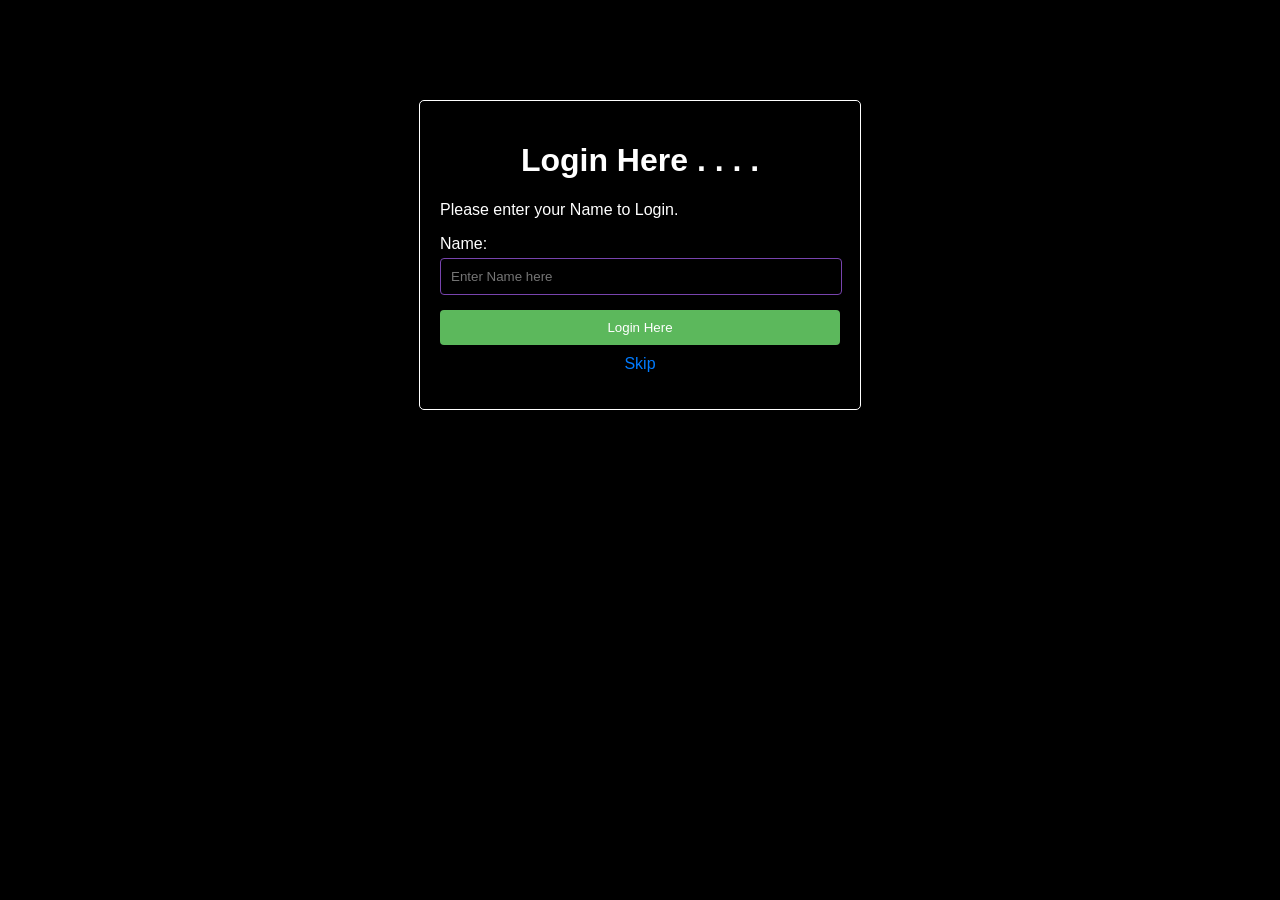
<file: index.html>
<!DOCTYPE html>
<html lang="en">
<head>
    <meta charset="UTF-8">
    <meta name="viewport" content="width=device-width, initial-scale=1.0">
    <title>Main Page</title>
    <style>
        body {
    font-family: Arial, sans-serif;
    margin: 0;
    background-color: black;
    padding: 0;
}

.container {
    max-width: 400px;
    margin: 100px auto;
    padding: 20px;
    border: 1px solid white;
    background: black;
    border-radius: 5px;
    box-shadow: 0 0 10px rgba(0, 0, 0, 0.1);
}

h1 {
    text-align: center;
    color: white;
}

.form-group {
    margin-bottom: 15px;
}

label {
    display: block;
    margin-bottom: 5px;
    color: white;
}

input[type="text"] {
    width: 95%;
    padding: 10px;
    border: 1px solid #7844ae;
    border-radius: 4px;
    background-color: black;
    color: white;
}

button {
    width: 100%;
    padding: 10px;
    background-color: #5cb85c;
    color: white;
    border: none;
    border-radius: 4px;
    cursor: pointer;
}
p{
    color: white;
}
button:hover {
    background-color: #4cae4c;
}

.back-to-login {
    text-align: center;
    margin-top: 10px;
}

.back-to-login a {
    color: #007bff;
    text-decoration: none;
}

.back-to-login a:hover {
    text-decoration: underline;
}

    </style>
</head>
<body>
    <div class="container">
        <h1>Login Here . . . .</h1>
        <p>Please enter your Name to Login.</p>
        <form action="" method="post">
            <div class="form-group">
                <label for="email">Name:</label>
                <input type="text" id="email" name="email" placeholder="Enter Name here" required>
            </div>
            <button ><a href="home.html"></a>Login Here</button>
        </form>
        <p class="back-to-login"><a href="home.html">Skip</a></p>
    </div>
</body>
</html>
</file>
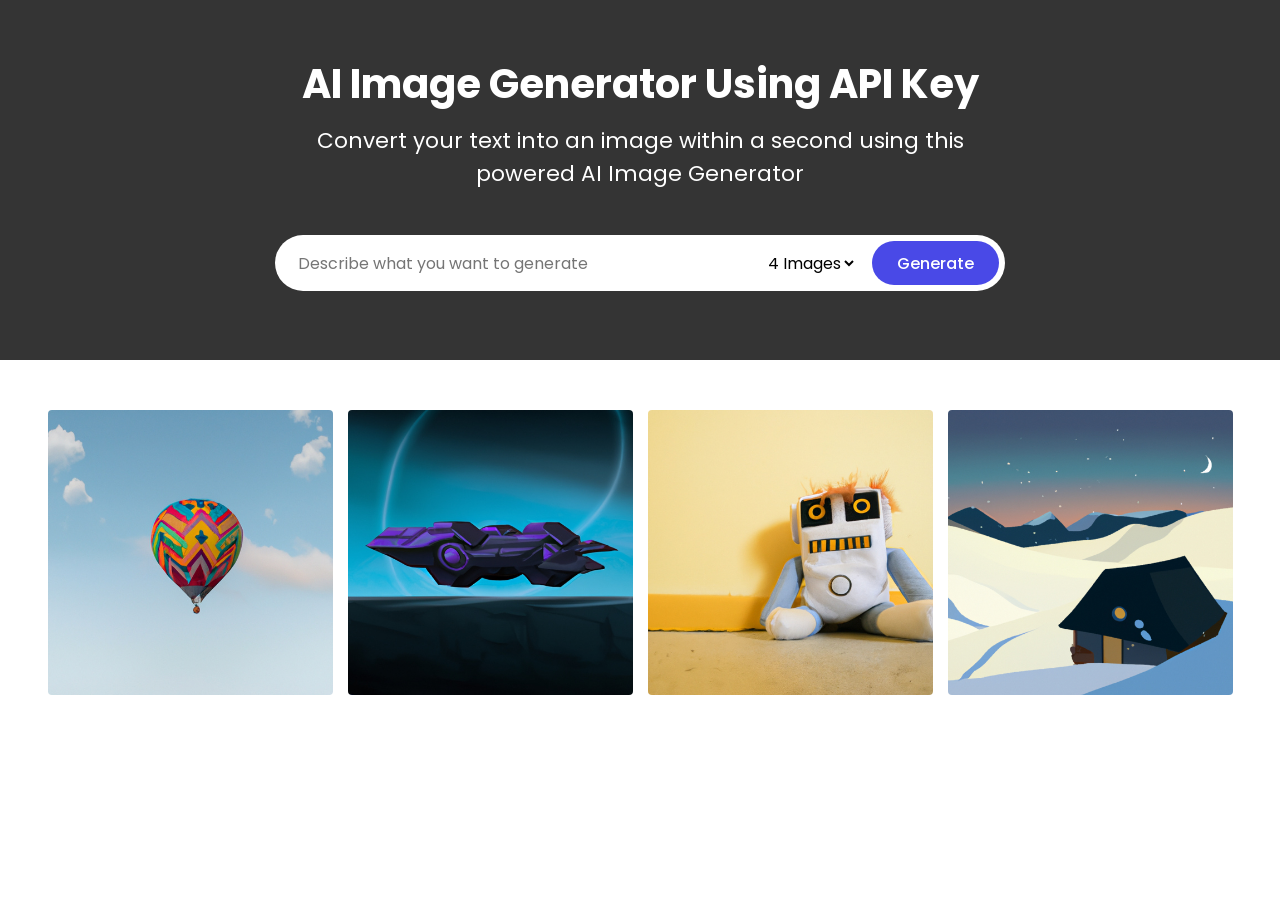
<file: AI_Image/index1.html>
<!DOCTYPE html>
<html lang="en">

<head>
    <meta charset="UTF-8">
    <meta name="viewport" content="width=device-width, initial-scale=1.0">
    <title>AI Image</title>
    <link rel="stylesheet" href="style.css">
</head>

<body>
    <section class="image-generator">
        <div class="content">
            <h1>AI Image Generator Using API Key</h1>
            <p>Convert your text into an image within a second using this powered AI Image Generator</p>
            <form action="#" class="generate-form">
                <input type="text" class="prompt-input" placeholder="Describe what you want to generate" required>
                <div class="controls">
                    <select class="img-quantity" name="" id="">
                        <option value="1">1 Image</option>
                        <option value="2">2 Images</option>
                        <option value="3">3 Images</option>
                        <option value="4" selected>4 Images</option>
                    </select>
                    <button type="submit" class="generate-btn">Generate</button>
                </div>
            </form>
        </div>
    </section>

    <section class="image-gallery">
        <div class="img-card ">
            <img src="images/img-1.jpg" alt="img">
            <a href="images/img-1.jpg" class="download-btn" download>
                <img h src="images/download.svg" alt="download-icon">
            </a>
        </div>
        <div class="img-card">
            <img src="images/img-2.jpg" alt="img">
            <a href="images/img-2.jpg" class="download-btn" download>
                <img src="images/download.svg" alt="download-icon">
            </a>
        </div>
        <div class="img-card">
            <img src="images/img-3.jpg" alt="img">
            <a href="images/img-3.jpg" class="download-btn" download <img src="images/download.svg" alt="download-icon">
            </a>
        </div>
        <div class="img-card">
            <img src="images/img-4.jpg" alt="img">
            <a href="images/img-4.jpg" class="download-btn" download>
                <img src="images/download.svg" alt="download-icon">
            </a>
        </div>

    </section>

    <script src="app.js"></script>
</body>

</html>
</file>
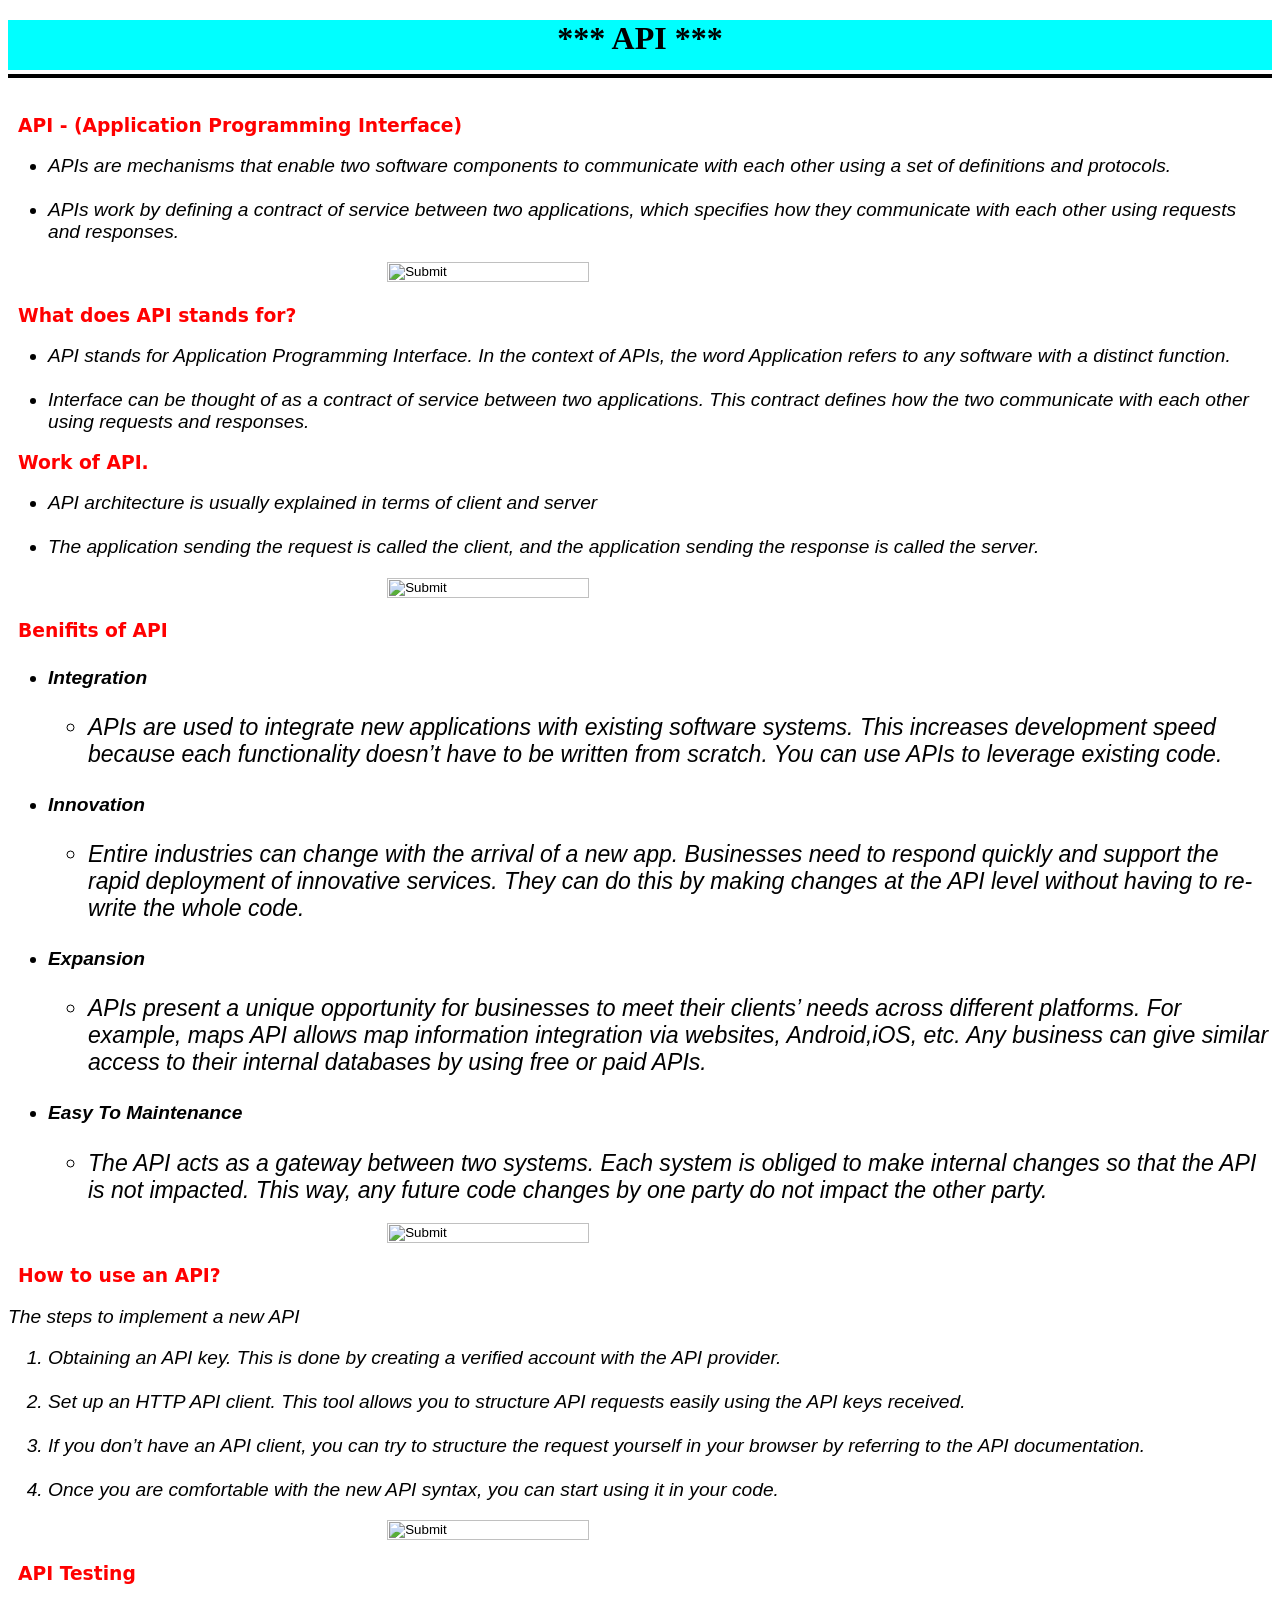
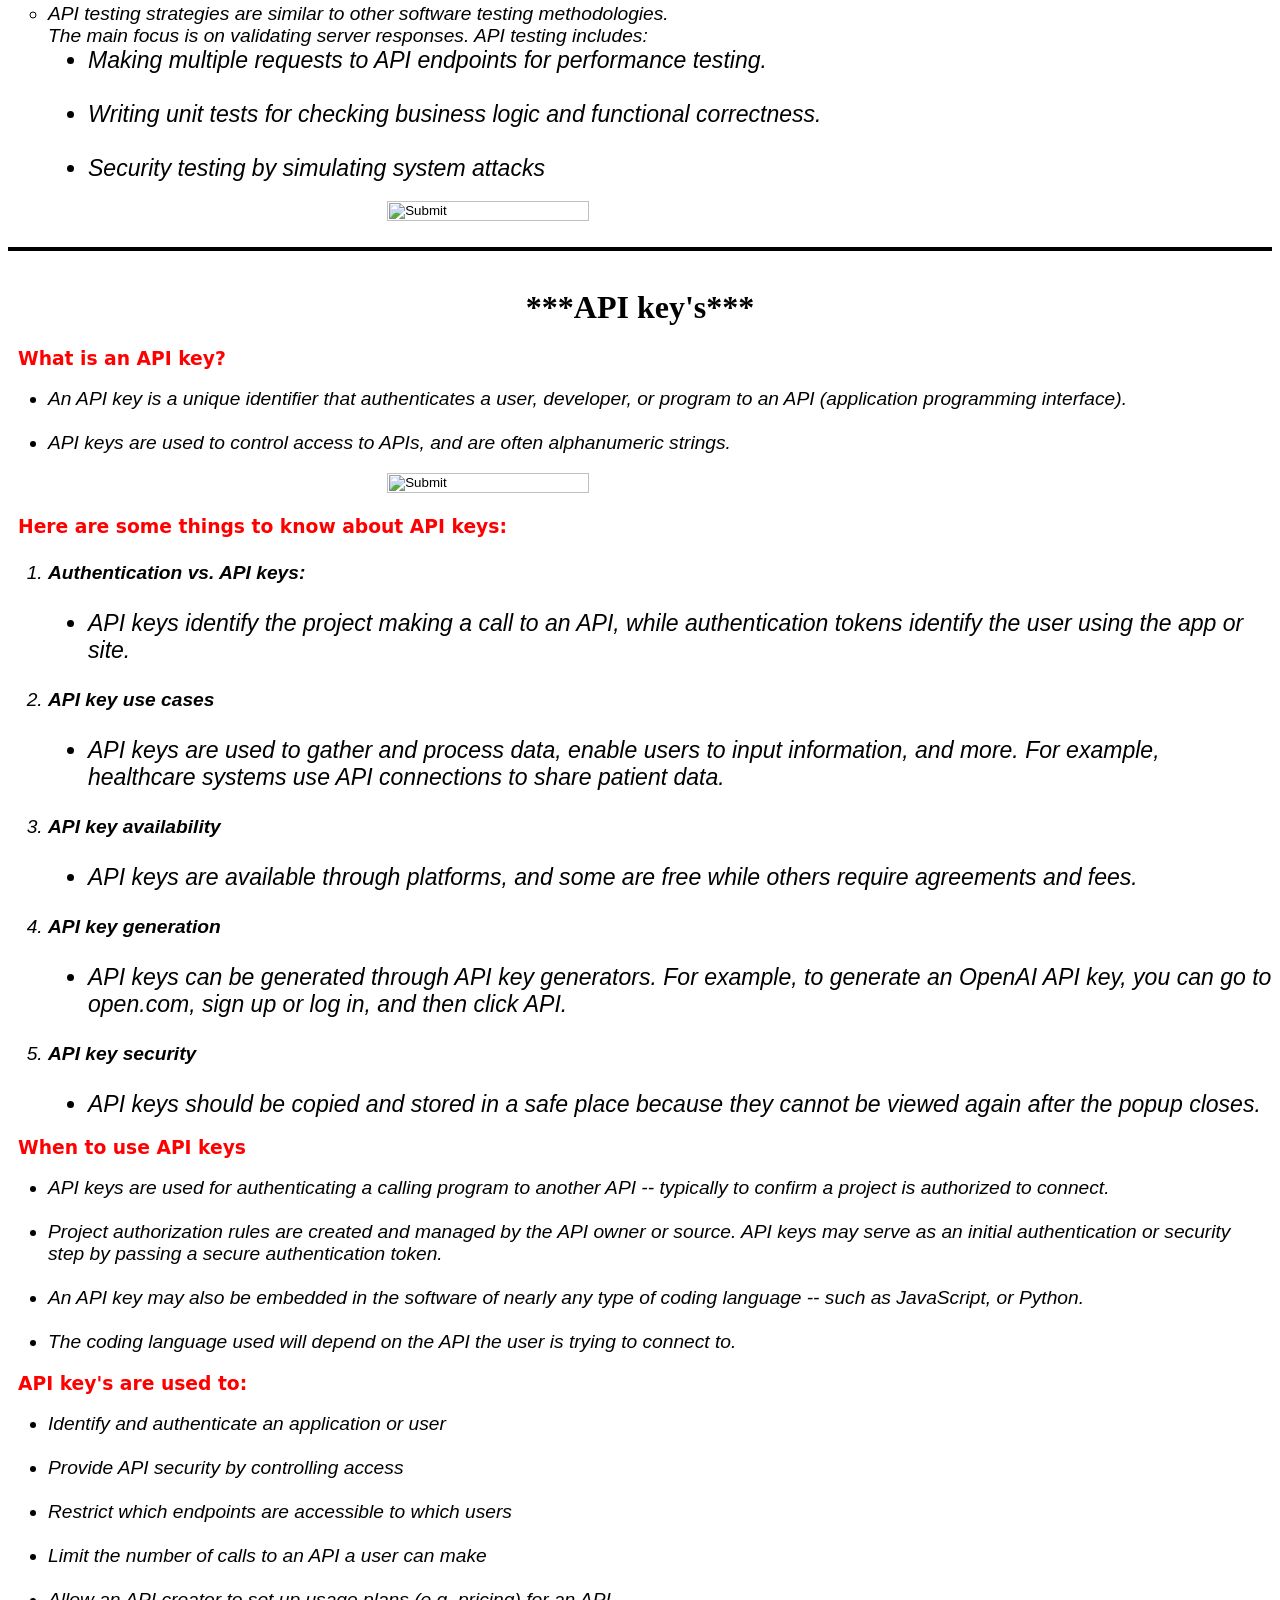
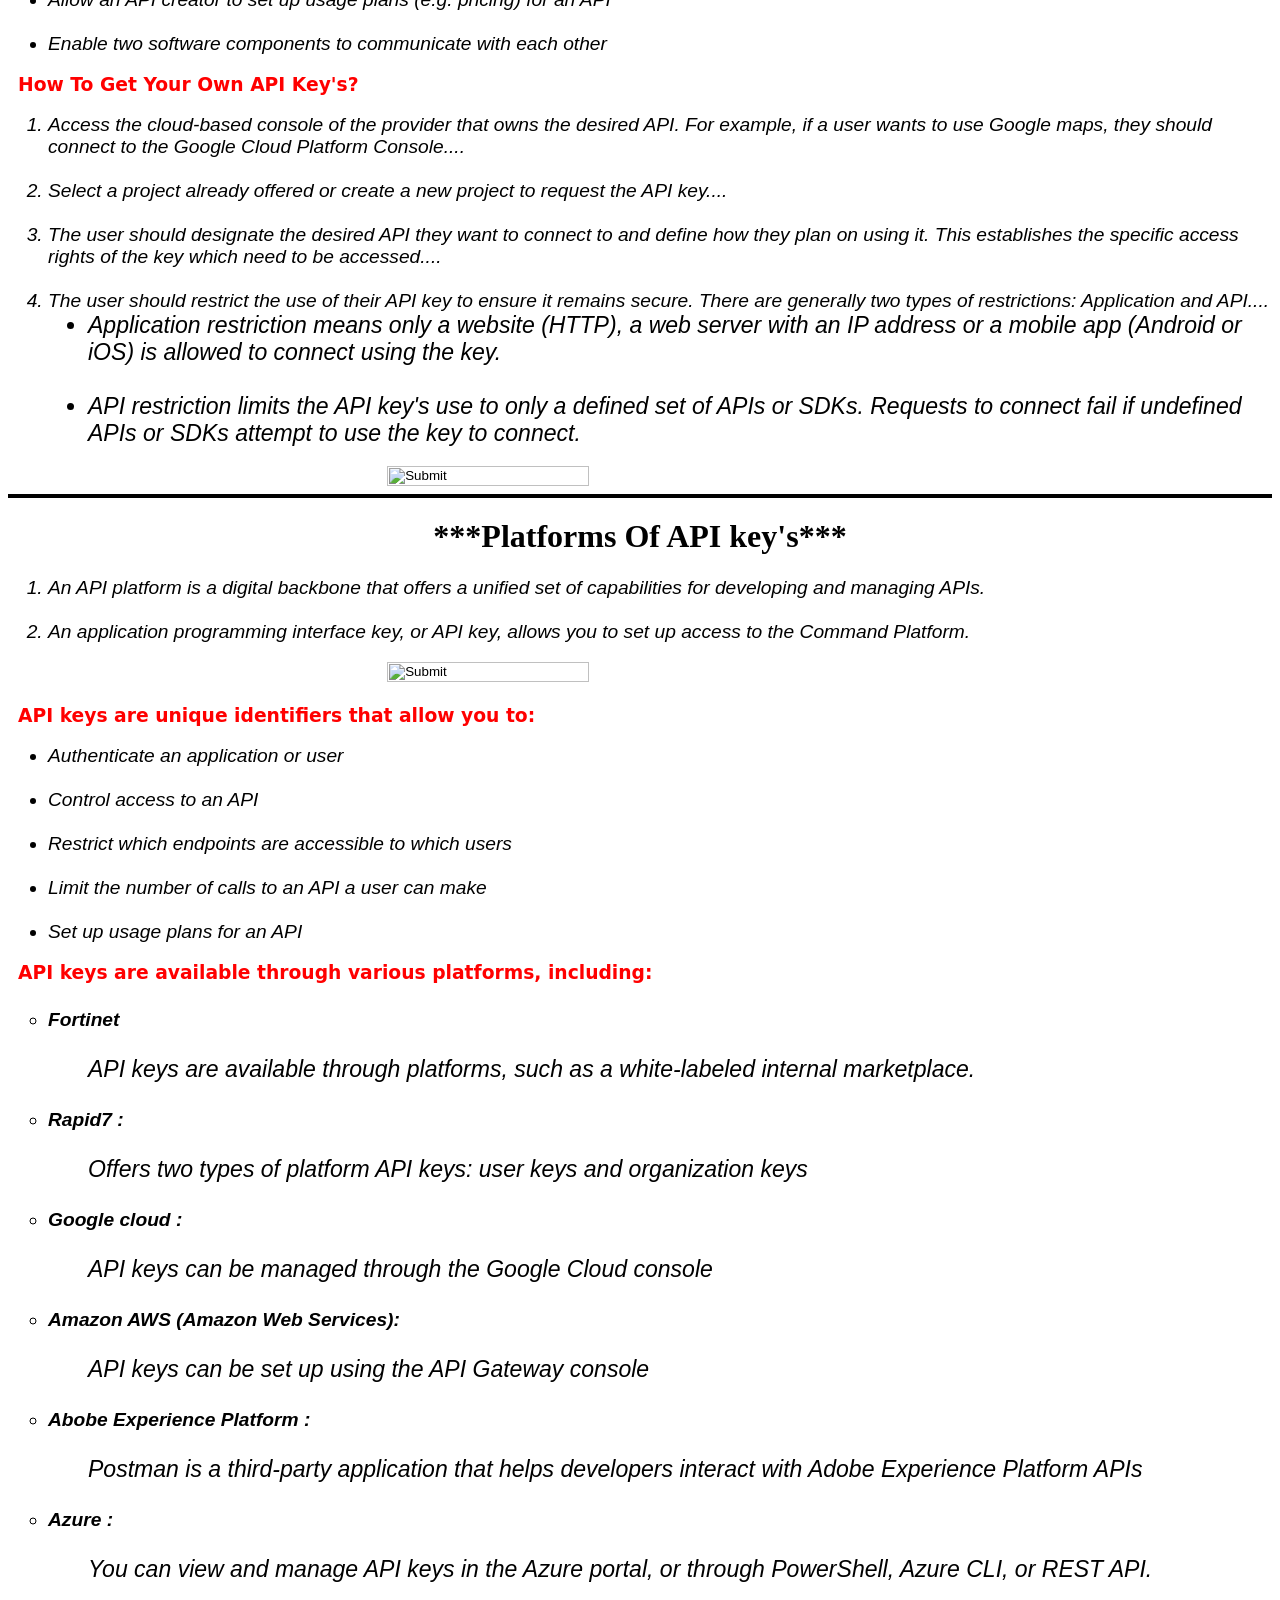
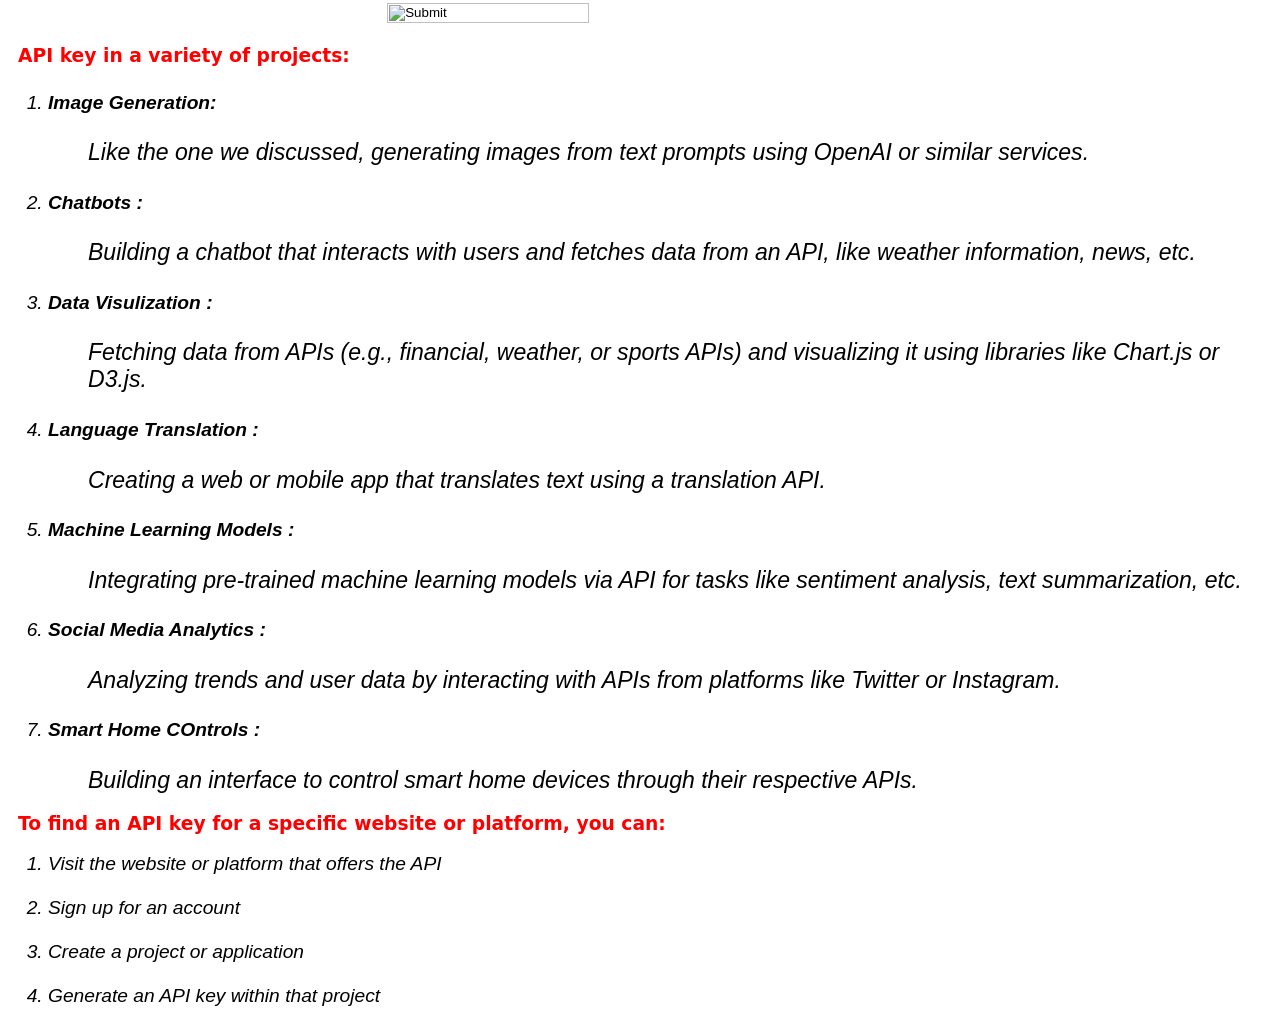
<file: img/detail.html>
<!DOCTYPE html>
<html lang="en">
<head>
    <meta charset="UTF-8">
    <meta name="viewport" content="width=device-width, initial-scale=1.0">
    <title>Presentation</title>
    <style>
        h1{
            display: flex;
            margin-top: 20px;
            justify-content: center;
        }
        h3{
            margin-left: 10px;
            font-family: system-ui, -apple-system, BlinkMacSystemFont, 'Segoe UI', Roboto, Oxygen, Ubuntu, Cantarell, 'Open Sans', 'Helvetica Neue', sans-serif;
            color: red;

        }
        ul,p{
            font-family: 'Gill Sans', 'Gill Sans MT', Calibri, 'Trebuchet MS', sans-serif;
            font-style: italic;
            font-size: larger;
        }
        ol{
            font-family: 'Gill Sans', 'Gill Sans MT', Calibri, 'Trebuchet MS', sans-serif;
            font-style: italic;
            font-size: larger;
        }
        .mix{
            border: 2px solid black;
            margin-top: 4px;
        }
        .image{
            width: 40%;
            height: 25%;
            margin-left: 30%;
        }
        .header{
            background-color: aqua;
            width: 100%;
            height: 50px;
        }
    </style>
</head>
<body>
    <div class="container">
        <div class="header"><h1>*** API ***</h1></div><div class="mix"></div>
        <br>
        <h3>API  -  (Application Programming Interface)</h3>
        <ul type="disc">
            <li>APIs are mechanisms that enable two software components to communicate with each other using a set of definitions and protocols.</li><br>
            <li>APIs work by defining a contract of service between two applications, which specifies how they communicate with each other using requests and responses.</li>
        </ul>
        <input type="image" src="D:\Projects\website\img\DEF.avif" class="image">
        <h3>What does API stands for?</h3>
        <ul type="disc">
            <li>API stands for Application Programming Interface. In the context of APIs, the word Application refers to any software with a distinct function.</li><br>
            <li> Interface can be thought of as a contract of service between two applications. This contract defines how the two communicate with each other using requests and responses.</li>
        </ul>
        <h3>Work of API.</h3>
        <ul type="disc">
            <li>API architecture is usually explained in terms of client and server</li><br>
            <li>The application sending the request is called the client, and the application sending the response is called the server.</li>
        </ul>
        <input type="image" src="D:\Projects\website\img\work.png" class="image">
        <h3>Benifits of API</h3>
        <ul type="disc">
            <li><h4>Integration</h4>
                <ul type="circle"><li>APIs are used to integrate new applications with existing software systems. This increases development speed because each functionality doesn’t have to be written from scratch. You can use APIs to leverage existing code.</li></ul>
            </li>
            <li><h4>Innovation</h4>
                <ul type="circle"><li>Entire industries can change with the arrival of a new app. Businesses need to respond quickly and support the rapid deployment of innovative services. They can do this by making changes at the API level without having to re-write the whole code.</li></ul>
            </li>
            <li><h4>Expansion</h4>
                <ul type="circle"><li>APIs present a unique opportunity for businesses to meet their clients’ needs across different platforms. For example, maps API allows map information integration via websites, Android,iOS, etc. Any business can give similar access to their internal databases by using free or paid APIs.</li></ul>
            </li>
            <li><h4>Easy To Maintenance</h4>
                <ul type="circle"><li>The API acts as a gateway between two systems. Each system is obliged to make internal changes so that the API is not impacted. This way, any future code changes by one party do not impact the other party.</li></ul>
            </li>
        </ul>
        <input type="image" src="D:\Projects\website\img\benifits.webp" class="image">
        <h3>How to use an API? </h3>
        <p>The steps to implement a new API</p>
        <ol type="">
            <li>Obtaining an API key. This is done by creating a verified account with the API provider.</li><br>
            <li>Set up an HTTP API client. This tool allows you to structure API requests easily using the API keys received.</li><br>
            <li>If you don’t have an API client, you can try to structure the request yourself in your browser by referring to the API documentation.</li><br>
            <li>Once you are comfortable with the new API syntax, you can start using it in your code.</li>
        </ol>
        <input type="image" src="D:\Projects\website\img\use.webp" class="image">
        <h3>API Testing</h3>
        <ul type="circle">
            <li>API testing strategies are similar to other software testing methodologies.
                <br>   The main focus is on validating server responses. API testing includes:<br> 
                <ul type="disc">
                    <li>Making multiple requests to API endpoints for performance testing.</li><br>
                    <li>Writing unit tests for checking business logic and functional correctness.</li><br>
                    <li>Security testing by simulating system attacks</li>
                </ul>
            </li>
        </ul>
        <input type="image" src="D:\Projects\website\img\testing.jpg" class="image">
    </div>
    <br>
    <div class="mix"></div>
    <br>
    <div>
        <h1>***API key's***</h1>
        <h3>What is an API key?</h3>
        <ul type="disc">
            <li>An API key is a unique identifier that authenticates a user, developer, or program to an API (application programming interface).</li><br>
            <li>API keys are used to control access to APIs, and are often alphanumeric strings.</li>
        </ul>
        <input type="image" src="D:\Projects\website\img\Keys.png" class="image">
        <h3>Here are some things to know about API keys:</h3>
        <ol type="">
            <li><h4>Authentication vs. API keys:</h4>
                <ul type="disc"><li>API keys identify the project making a call to an API, while authentication tokens identify the user using the app or site.</li></ul>
            </li>
            <li><h4>API key use cases</h4>
                <ul type="disc"><li>API keys are used to gather and process data, enable users to input information, and more. For example, healthcare systems use API connections to share patient data.</li></ul>
            </li>
            <li><h4>API key availability</h4>
                <ul type="disc"><li>API keys are available through platforms, and some are free while others require agreements and fees. </li></ul>
            </li>
            <li><h4>API key generation</h4>
                <ul type="disc"><li>API keys can be generated through API key generators. For example, to generate an OpenAI API key, you can go to open.com, sign up or log in, and then click API.</li></ul>
            </li>
            <li><h4>API key security</h4>
                <ul type="disc"><li>API keys should be copied and stored in a safe place because they cannot be viewed again after the popup closes.</li></ul>
            </li>
        </ol>
        <h3>When to use API keys</h3>
        <ul type="disc">
            <li>API keys are used for authenticating a calling program to another API -- typically to confirm a project is authorized to connect.</li><br>
            <li>Project authorization rules are created and managed by the API owner or source. API keys may serve as an initial authentication or security step by passing a secure authentication token.</li><br>
            <li>An API key may also be embedded in the software of nearly any type of coding language -- such as JavaScript, or Python.</li><br>
            <li>The coding language used will depend on the API the user is trying to connect to.</li>
        </ul>
        <h3>API key's are used to:</h3>
        <ul type="disc">
            <li>Identify and authenticate an application or user</li><br>
            <li>Provide API security by controlling access</li><br>
            <li>Restrict which endpoints are accessible to which users</li><br>
            <li>Limit the number of calls to an API a user can make</li><br>
            <li>Allow an API creator to set up usage plans (e.g. pricing) for an API</li><br>
            <li>Enable two software components to communicate with each other</li>
        </ul>
        <h3>How To Get Your Own  API Key's?</h3>
        <ol type="">
            <li>Access the cloud-based console of the provider that owns the desired API. For example, if a user wants to use Google maps, they should connect to the Google Cloud Platform Console....</li><br>
            <li>Select a project already offered or create a new project to request the API key....</li><br>
            <li>The user should designate the desired API they want to connect to and define how they plan on using it. This establishes the specific access rights of the key which need to be accessed....</li><br>
            <li>The user should restrict the use of their API key to ensure it remains secure. There are generally two types of restrictions: Application and API....
                <ul type="disc">
                    <li>Application restriction means only a website (HTTP), a web server with an IP address or a mobile app (Android or iOS) is allowed to connect using the key.</li><br>
                    <li>API restriction limits the API key's use to only a defined set of APIs or SDKs. Requests to connect fail if undefined APIs or SDKs attempt to use the key to connect.</li>
                </ul>
            </li>
        </ol>
        <input type="image" src="D:\Projects\website\img\example.webp" class="image">
    </div>
    <div class="mix"></div>
    <h1>***Platforms Of API key's***</h1>
    <ol type="">
        <li>An API platform is a digital backbone that offers a unified set of capabilities for developing and managing APIs.</li><br>
        <li>An application programming interface key, or API key, allows you to set up access to the Command Platform.</li>
    </ol>
    <input type="image" src="D:\Projects\website\img\api key.jpg" class="image">
    <h3>API keys are unique identifiers that allow you to:</h3>
    <ul type="disc">
        <li>Authenticate an application or user</li> <br>
        <li>Control access to an API</li> <br>
        <li>Restrict which endpoints are accessible to which users</li> <br>
        <li>Limit the number of calls to an API a user can make</li> <br>
        <li>Set up usage plans for an API</li>
    </ul>
    <h3>API keys are available through various platforms, including: </h3>
    <ul type="circle">
        <li><h4>Fortinet</h4></li>
        <ol>API keys are available through platforms, such as a white-labeled internal marketplace.</ol>
        <li><h4>Rapid7 :</h4></li>
        <ol>Offers two types of platform API keys: user keys and organization keys</ol>
        <li><h4>Google cloud :</h4></li>
        <ol> API keys can be managed through the Google Cloud console</ol>
        <li><h4>Amazon AWS (Amazon Web Services):</h4></li>
        <ol>API keys can be set up using the API Gateway console</ol>
        <li><h4>Abobe Experience Platform :</h4></li>
        <ol> Postman is a third-party application that helps developers interact with Adobe Experience Platform APIs</ol>
        <li><h4>Azure :</h4></li>
        <ol>You can view and manage API keys in the Azure portal, or through PowerShell, Azure CLI, or REST API.</ol>
    </ul>
    <input type="image" src="D:\Projects\website\img\lifestyle.webp" class="image">
    <h3>API key in a variety of projects:</h3>
    <ol type="">
        <li><h4>Image Generation:</h4></li>
        <ol>Like the one we discussed, generating images from text prompts using OpenAI or similar services.</ol>
        <li><h4>Chatbots :</h4></li>
        <ol>Building a chatbot that interacts with users and fetches data from an API, like weather information, news, etc.</ol>
        <li><h4>Data Visulization :</h4></li>
        <ol>Fetching data from APIs (e.g., financial, weather, or sports APIs) and visualizing it using libraries like Chart.js or D3.js.</ol>
        <li><h4>Language Translation :</h4></li>
        <ol>Creating a web or mobile app that translates text using a translation API.</ol>
        <li><h4>Machine Learning Models :</h4></li>
        <ol>Integrating pre-trained machine learning models via API for tasks like sentiment analysis, text summarization, etc.</ol>
        <li><h4>Social Media Analytics :</h4></li>
        <ol>Analyzing trends and user data by interacting with APIs from platforms like Twitter or Instagram.</ol>
        <li><h4>Smart Home COntrols :</h4></li>
        <ol>Building an interface to control smart home devices through their respective APIs.</ol>
    </ol>
    <h3>To find an API key for a specific website or platform, you can:</h3>
    <ol type="">
        <li>Visit the website or platform that offers the API</li><br>
        <li>Sign up for an account</li><br>
        <li>Create a project or application</li><br>
        <li>Generate an API key within that project </li>
    </ol>
</body>
</html>
</file>
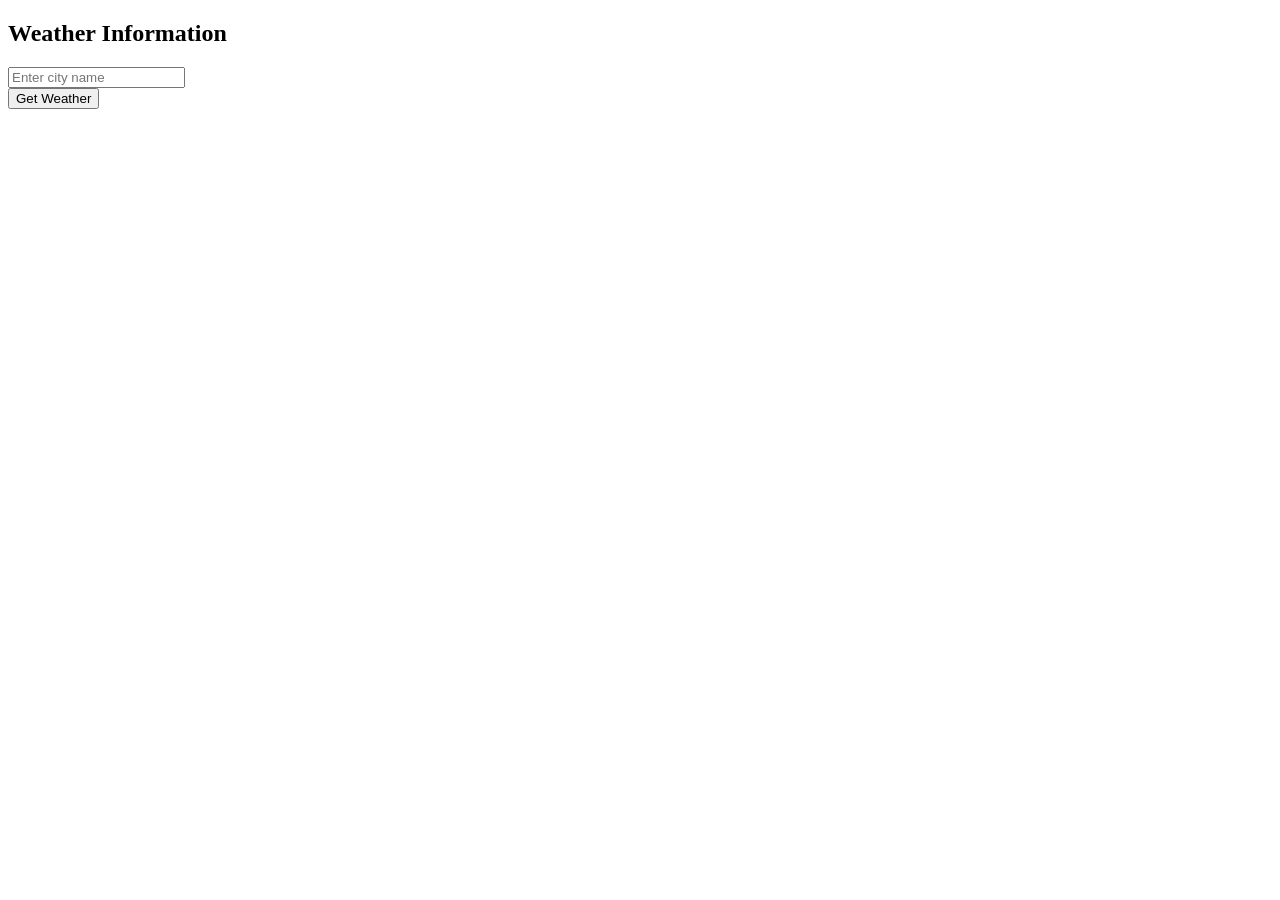
<file: whether/whether.html>
<!DOCTYPE html>
<html lang="en">
    <head>
        <meta charset="UTF-8">
        <meta name="viewport" content="width=device-width, initial-scale=1.0">
        <title>Weather App</title>
        <link rel="stylesheet" href="D:\Projects\website\whether\whether.css">
        <script src="D:\Projects\website\whether\whether.js"></script>
    </head>
    <body>
        <div class="container">
            <h2>Weather Information</h2>
            <div class="input-group">
                <input type="text" id="city" placeholder="Enter city name">
            </div>
            <button class="button" onclick="fetchWeather()">Get Weather</button>
            <div id="result" class="result"></div>
        </div>
    </body>
</html>
</file>
<file: AI_Image/style.css>
/* Importing Google font - Poppins */
@import url("https://fonts.googleapis.com/css2?family=Poppins:wght@400;500;600;700&display=swap");

* {
  margin: 0;
  padding: 0;
  box-sizing: border-box;
  font-family: "Poppins", sans-serif;
}

.image-generator {
  height: 40vh;
  display: flex;
  align-items: center;
  justify-content: center;
  position: relative;
  background-color: #565656;
  background-size: cover;
  background-position: center;
}

.image-generator::before {
  content: "";
  position: absolute;
  left: 0;
  top: 0;
  width: 100%;
  height: 100%;
  opacity: 0.5;
  background: #121212;
}

.image-generator .content {
  position: relative;
  color: #fff;
  padding: 0 15px;
  max-width: 760px;
  text-align: center;
}

.image-generator h1 {
  font-size: 2.5rem;
  font-weight: 700;
}

.image-generator p {
  margin-top: 10px;
  font-size: 1.35rem;
}

.image-generator .generate-form {
  height: 56px;
  padding: 6px;
  display: flex;
  margin-bottom: 15px;
  background: #fff;
  align-items: center;
  border-radius: 30px;
  margin-top: 45px;
  justify-content: space-between;
}

.generate-form .prompt-input {
  width: 100%;
  height: 100%;
  outline: none;
  padding: 0 17px;
  border: none;
  background: none;
  font-size: 1rem;
  border-radius: 30px;
}

.generate-form .controls {
  display: flex;
  height: 100%;
  gap: 15px;
}

.generate-form .img-quantity {
  outline: none;
  border: none;
  height: 44px;
  background: none;
  font-size: 1rem;
}

.generate-form .generate-btn {
  font-size: 1rem;
  outline: none;
  border: none;
  font-weight: 500;
  color: #fff;
  cursor: pointer;
  height: 100%;
  padding: 0 25px;
  border-radius: 30px;
  background: #4949E7;
}

.generate-form .generate-btn[disabled] {
  opacity: 0.6;
  pointer-events: none;
}

.generate-form button:hover {
  background: #1d1de2;
}

.image-gallery {
  display: flex;
  gap: 15px;
  padding: 0 15px;
  flex-wrap: wrap;
  justify-content: center;
  margin: 50px auto;
  max-width: 1250px;
}

.image-gallery .img-card {
  display: flex;
  position: relative;
  align-items: center;
  justify-content: center;
  background: #f2f2f2;
  border-radius: 4px;
  overflow: hidden;
  aspect-ratio: 1 / 1;
  width: 285px;
}

.image-gallery .img-card img {
  height: 100%;
  width: 100%;
  object-fit: cover;
}

.image-gallery .img-card.loading img {
  width: 80px;
  height: 80px;
}

.image-gallery .img-card .download-btn {
  bottom: 15px;
  right: 15px;
  height: 36px;
  width: 36px;
  display: flex;
  align-items: center;
  justify-content: center;
  text-decoration: none;
  background: #fff;
  border-radius: 50%;
  position: absolute;
  opacity: 0;
  pointer-events: none;
  transition: 0.2s ease;
}

.image-gallery .img-card .download-btn img {
  width: 14px;
  height: 14px;
}

.image-gallery .img-card:not(.loading):hover .download-btn {
  opacity: 1;
  pointer-events: auto;
}

@media screen and (max-width: 760px) {
  .image-generator {
    height: 45vh;
    padding-top: 30px;
    align-items: flex-start;
  }

  .image-generator h1 {
    font-size: 1.8rem;
  }

  .image-generator p {
    font-size: 1rem;
  }

  .image-generator .generate-form {
    margin-top: 30px;
    height: 52px;
    display: block;
  }

  .generate-form .controls {
    height: 40px;
    margin-top: 15px;
    justify-content: end;
    align-items: center;
  }

  .generate-form .generate-btn[disabled] {
    opacity: 1;
  }

  .generate-form .img-quantity {
    color: #fff;
  }

  .generate-form .img-quantity option {
    color: #000;
  }

  .image-gallery {
    margin-top: 20px;
  }

  .image-gallery .img-card:not(.loading) .download-btn {
    opacity: 1;
    pointer-events: auto;
  }
}

@media screen and (max-width: 500px) {
  .image-gallery .img-card {
    width: 100%;
  }
}
</file>
